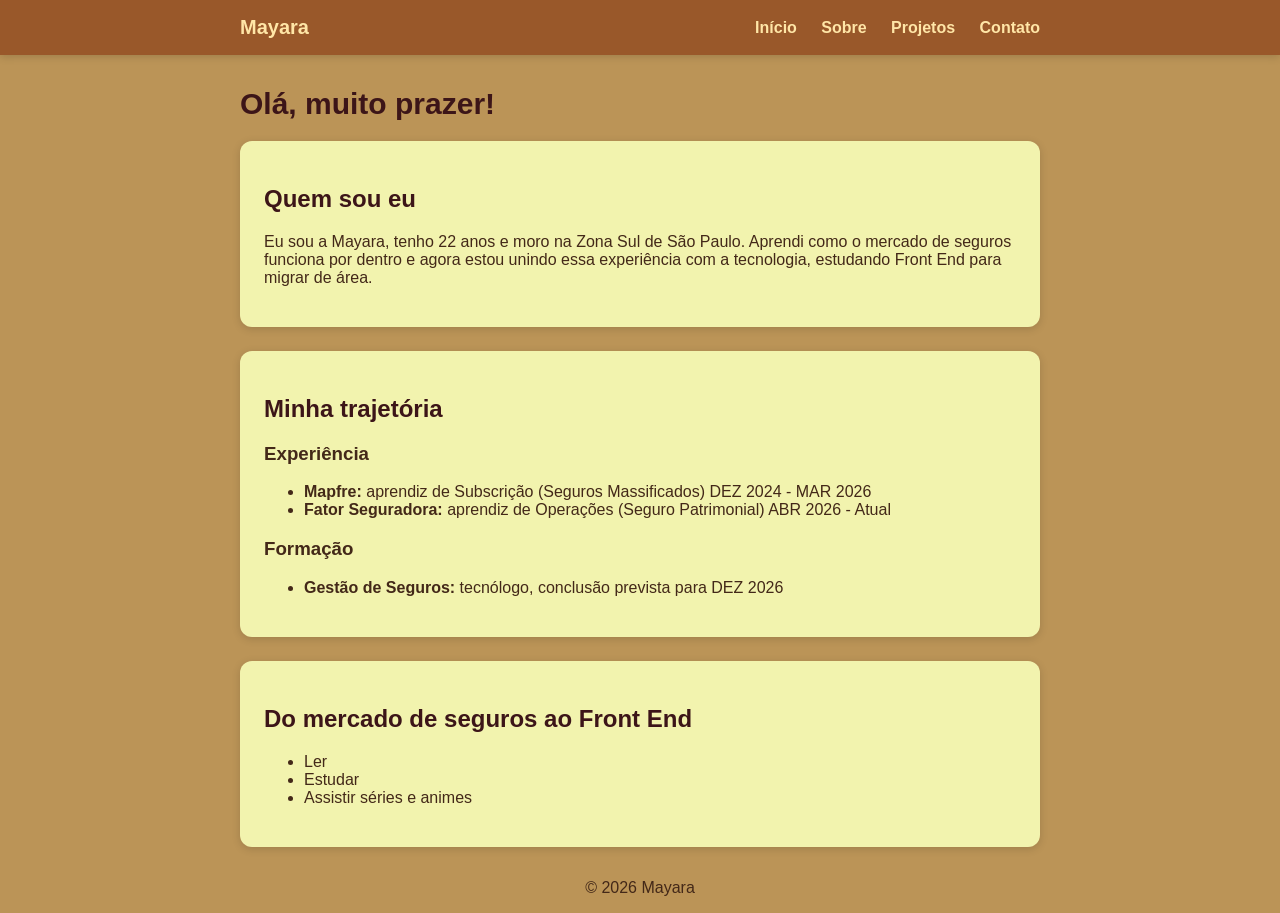
<file: index.html>
<!DOCTYPE html>
<html lang="pt-BR">
<head>
    <meta charset="UTF-8">
    <meta name="viewport" content="width=device-width, initial-scale=1.0">
    <title>Início</title>
    <link rel="stylesheet" href="CSS/style.css">
</head>
<body>
    <header>
        <div class="topo">
            <p><strong>Mayara</strong></p>
            <nav>
                <a href="index.html">Início</a>
                <a href="sobre.html">Sobre</a>
                <a href="projetos.html">Projetos</a>
                <a href="contato.html">Contato</a>
            </nav>
        </div>
    </header>

    <main>
        <h1>Olá, muito prazer!</h1>

        <section class="card">
            <h2>Quem sou eu</h2>
            <p> Eu sou a Mayara, tenho 22 anos e moro na Zona Sul de São Paulo. Aprendi como
                o mercado de seguros funciona por dentro e agora estou
                unindo essa experiência com a tecnologia, estudando
                Front End para migrar de área.</p>
        </section>

        <section class="card">
            <h2>Minha trajetória</h2>
            <h3> <p>Experiência</p></h3>
            <ul>
                <li><strong>Mapfre:</strong> aprendiz de Subscrição (Seguros Massificados) DEZ 2024 - MAR 2026</li>
                <li><strong>Fator Seguradora:</strong> aprendiz de Operações (Seguro Patrimonial) ABR 2026 - Atual</li>
            </ul>
            </p>

            <h3><p>Formação</p></h3>
            <ul>
                <li><strong>Gestão de Seguros:</strong> tecnólogo, conclusão prevista para DEZ 2026</li>
            </ul>

        </section>

        <section class="card">
            <h2>Do mercado de seguros ao Front End</h2>
            <ul>
                <li>Ler</li>
                <li>Estudar</li>
                <li>Assistir séries e animes</li>
            </ul>
        </section>
    </main>

    <footer>
        <p>&copy; 2026 Mayara</p>
    </footer>
</body>
</html>
</file>
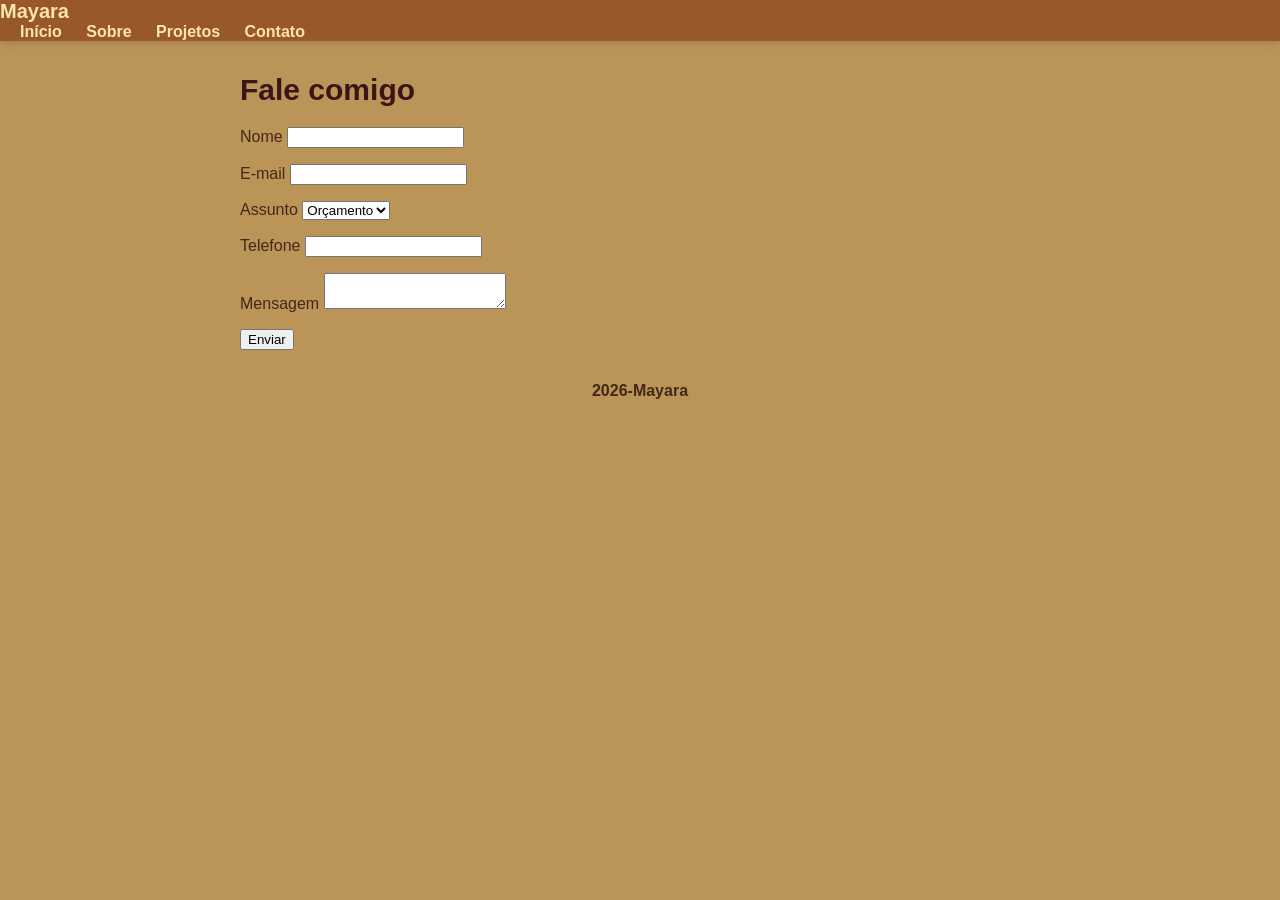
<file: contato.html>
<!DOCTYPE html>
<html lang="pt-BR">
<head>
    <meta charset="UTF-8">
    <title>Contato | Mayara</title>
    <link rel="stylesheet" href="CSS/style.css">
</head>
<body>
    <header>
    <p><strong>Mayara</strong></p>
    <nav>
        <a href="index.html">Início</a>
        <a href="sobre.html">Sobre</a>
        <a href="projetos.html">Projetos</a>
        <a href="contato.html">Contato</a>
    </nav>
    </header>
    <main>
        <h1>Fale comigo</h1>
        <form>
            <p>
                <label for="nome">Nome</label>
                <input type="text" id="nome" name="nome" required>
            </p>
            <p>
                <label for="email">E-mail</label>
                <input type="email" id="email" name="email" required>
            </p>
            <p>
                <label for="assunto">Assunto</label>
                <select id="assunto" name="assunto" required>
                    <option value="Orçamento">Orçamento</option>
                    <option value="Dúvida">Duvida</option>
                    <option value="Outro">Outro</option>
                </select>
            </p>
            <p> 
                <label for="telefone">Telefone</label>
                <input type="tel" id="telefone" name="telefone">
            </p>
            <p>
                <label for="mensagem">Mensagem</label>
                <textarea id="mensagem" name="mensagem"></textarea>
            </p>
            <button type="submit">Enviar</button>
        </form>
    </main>
    <footer><strong>2026-Mayara</strong></footer>
</body>
</html>
</file>
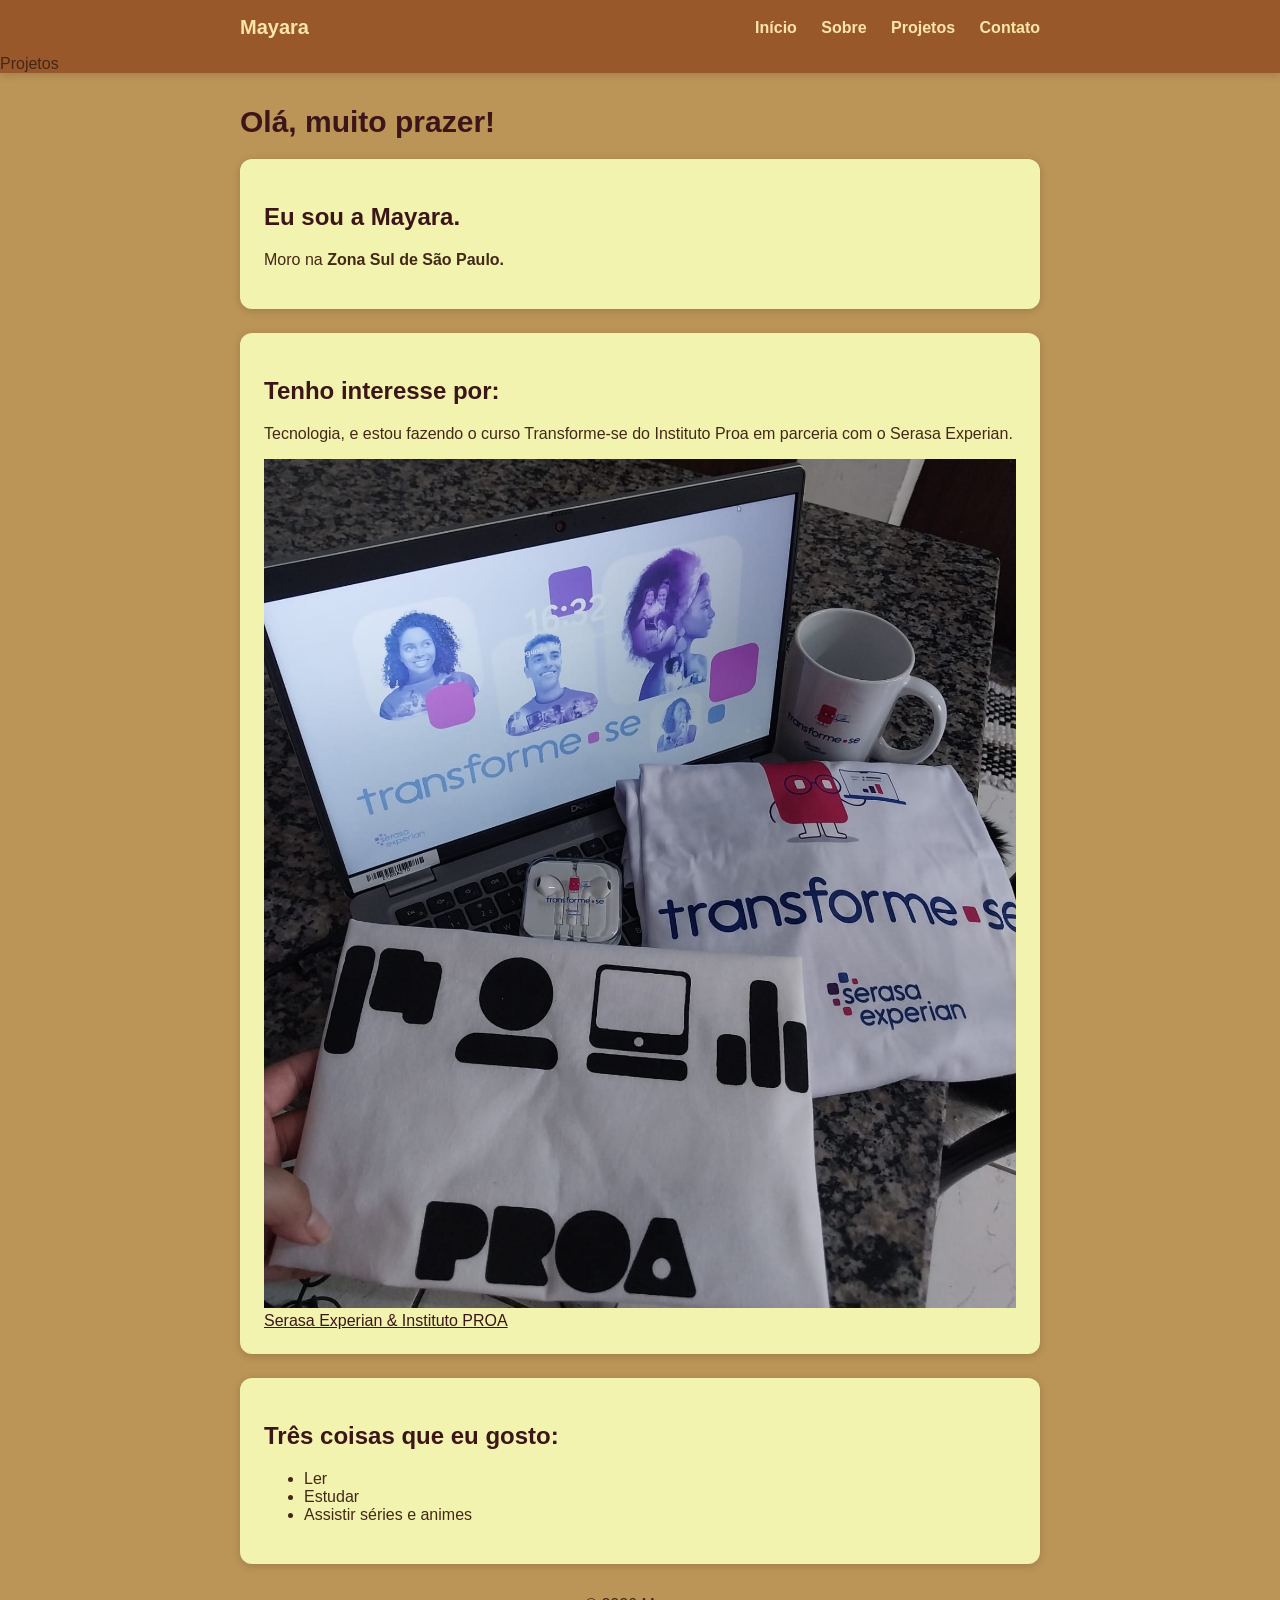
<file: projetos.html>
<!DOCTYPE html>
<html lang="pt-BR">
<head>
    <meta charset="UTF-8">
    <meta name="viewport" content="width=device-width, initial-scale=1.0">
    <title>Projetos</title>
    <link rel="stylesheet" href="CSS/style.css">
</head>
<body>
    <header>
        <div class="topo">
            <p><strong>Mayara</strong></p>
            <nav>
                <a href="index.html">Início</a>
                <a href="sobre.html">Sobre</a>
                <a href="projetos.html">Projetos</a>
                <a href="contato.html">Contato</a>
            </nav>
        </div>
        <div class=".projetos">Projetos</div>
    </header>

    <main>
        <h1>Olá, muito prazer!</h1>

        <section class="card">
            <h2>Eu sou a Mayara.</h2>
            <p>Moro na <strong>Zona Sul de São Paulo.</strong></p>
        </section>

        <section class="card">
            <h2>Tenho interesse por:</h2>
            <p>
                Tecnologia, e estou fazendo o curso Transforme-se do
                Instituto Proa em parceria com o Serasa Experian.
            </p>
            <img src="fotos/kit-curso.jpeg" alt="Kit do curso Transforme-se">
            <a href="https://conteudo.proa.org.br/trilha-tech" target="_blank" rel="noopener">
                Serasa Experian &amp; Instituto PROA
            </a>
        </section>

        <section class="card">
            <h2>Três coisas que eu gosto:</h2>
            <ul>
                <li>Ler</li>
                <li>Estudar</li>
                <li>Assistir séries e animes</li>
            </ul>
        </section>
    </main>

    <footer>
        <p>&copy; 2026 Mayara</p>
    </footer>
</body>
</html>
</file>
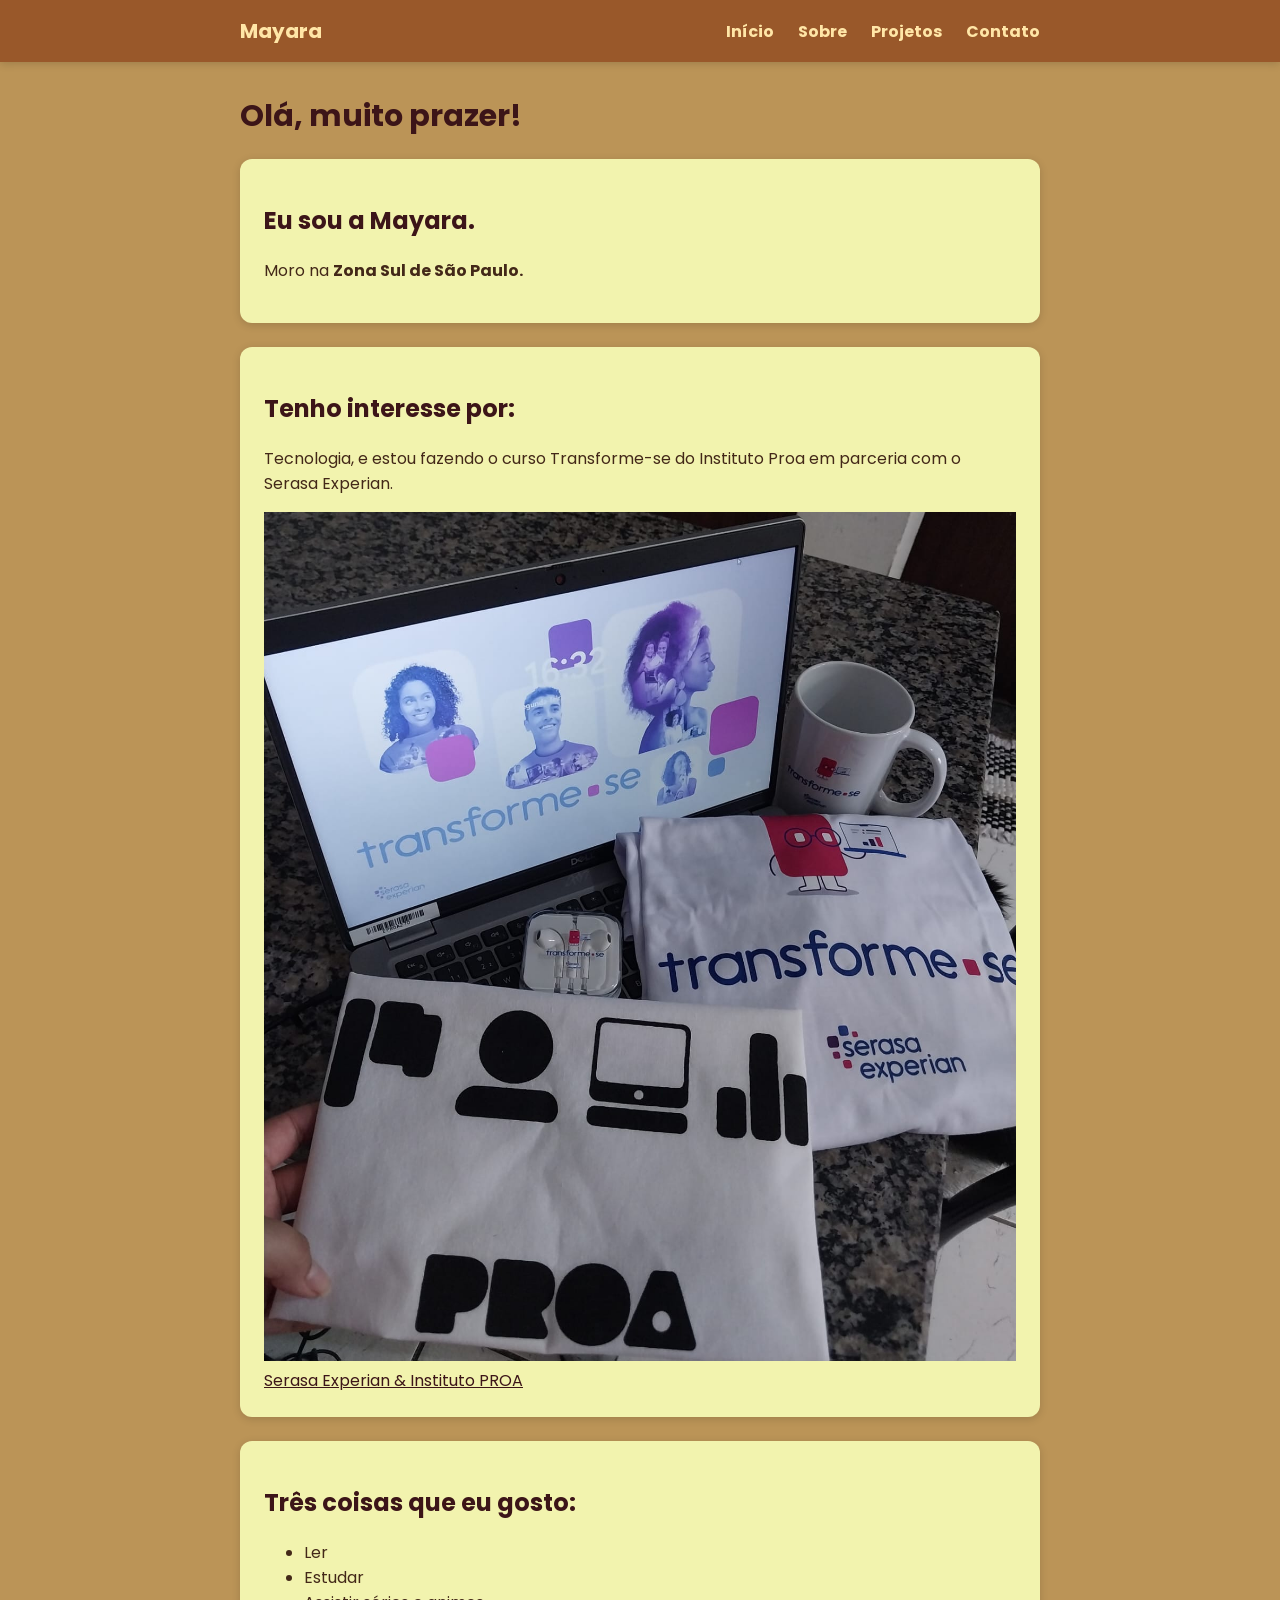
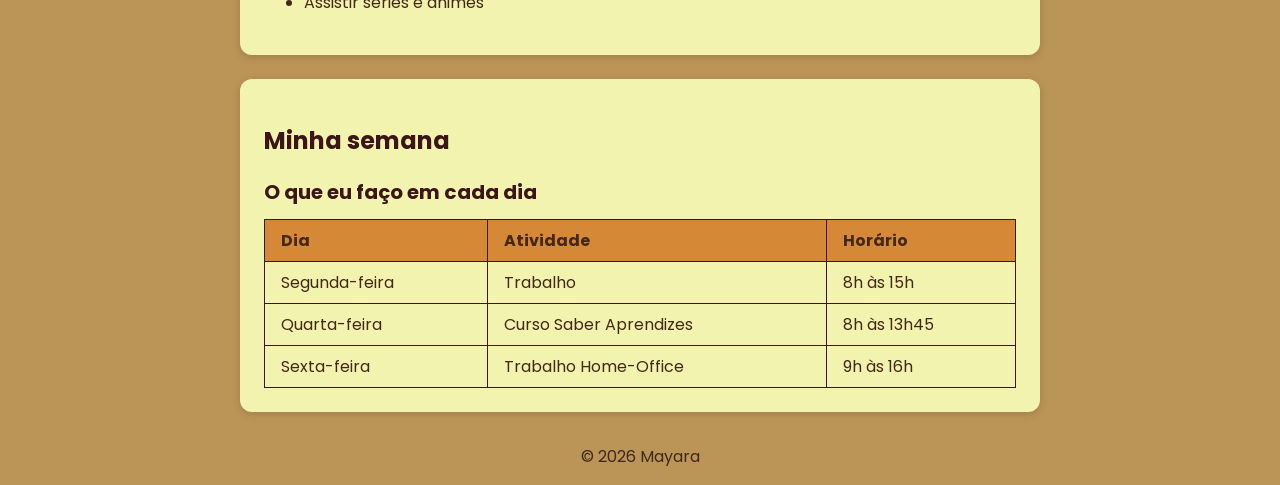
<file: sobre.html>
<!DOCTYPE html>
<html lang="pt-BR">
<head>
    <meta charset="UTF-8">
    <meta name="viewport" content="width=device-width, initial-scale=1.0">
    <title>Sobre mim</title>
    <link rel="stylesheet" href="CSS/style.css">
</head>
<body><link rel="stylesheet" href="https://fonts.googleapis.com/css2?family=Poppins:wght@400;700&display=swap">

    <header>
        <div class="topo">
            <p><strong>Mayara</strong></p>
            <nav>
                <a href="index.html">Início</a>
                <a href="sobre.html">Sobre</a>
                <a href="projetos.html">Projetos</a>
                <a href="contato.html">Contato</a>
            </nav>
        </div>
    </header>

    <main>
        <h1>Olá, muito prazer!</h1>
        <section class="card">
            <h2>Eu sou a Mayara.</h2>
            <p>Moro na <strong>Zona Sul de São Paulo.</strong></p>
        </section>

        <section class="card">
            <h2>Tenho interesse por:</h2>
            <p>
                Tecnologia, e estou fazendo o curso Transforme-se do
                Instituto Proa em parceria com o Serasa Experian.
            </p>
            <img src="fotos/kit-curso.jpeg" alt="Kit do curso Transforme-se">
            <a href="https://conteudo.proa.org.br/trilha-tech" target="_blank" rel="noopener">
                Serasa Experian &amp; Instituto PROA
            </a>
        </section>

        <section class="card">
            <h2>Três coisas que eu gosto:</h2>
            <ul>
                <li>Ler</li>
                <li>Estudar</li>
                <li>Assistir séries e animes</li>
            </ul>
        </section>

        <section class="card">
            <h2>Minha semana</h2>

            <table>
                <caption><strong>O que eu faço em cada dia</strong></caption>
                <tr>
                    <th>Dia</th>
                    <th>Atividade</th>
                    <th>Horário</th>
                </tr>
                <tr>
                    <td>Segunda-feira</td>
                    <td>Trabalho</td>
                    <td>8h às 15h</td>
                </tr>
                <tr>
                    <td>Quarta-feira</td>
                    <td>Curso Saber Aprendizes</td>
                    <td>8h às 13h45</td>
                </tr>
                <tr>
                    <td>Sexta-feira</td>
                    <td>Trabalho Home-Office</td>
                    <td>9h às 16h</td>
                </tr>
            </table>
        </section>
    </main>

    <footer>
        <p>&copy; 2026 Mayara</p>
    </footer>
</body>
</file>
<file: CSS/style.css>
body {
    background-color: #bb9457;
    color: #432818;
    font-family: "poppins", Arial, sans-serif;
    margin: 0;
}
h1 {
    color: #3c1518;
    font-size: 30px;
}
h2 {
    color: #3c1518;
}
a {
    color: #3c1518;
}
header {
    background-color: #99582a;
    box-shadow: 0 2px 8px rgba(0, 0, 0, 0.15);
    margin-bottom: 32px;
}
.topo {
    max-width: 800px;
    margin: auto;
    padding: 16px 0;
    display: flex;
    justify-content: space-between;
    align-items: center;
}
header p {
    margin: 0;
    font-size: 20px;
    color: #ffe6a7;
}
nav a {
    text-decoration: none;
    color: #ffe6a7;
    margin-left: 20px;
    font-weight: bold;
}
nav a:hover {
    color: #69140E;
}
footer {
    text-align: center;
    margin: 32px 0 16px;
}
img {
    max-width: 100%;
}
@media (max-width: 600px) {
    header{
        flex-direction: column;
        gap: 8px;
    }
h1 {
    font-size: 28px;
   }
}
main {
    max-width: 800px;
    margin: auto;
}
.card {
    background-color: #f2f3ae;
    padding: 24px;
    margin-bottom: 24px;
    border-radius: 12px;
    box-shadow: 0 2px 8px rgba(0, 0, 0, 0.15);
}
.card:hover{
    transform: translateY(6px);
    box-shadow: 0 10px 24px rgba(0.0, 0.0, 0.0, 0.25);
}
table {
    border-collapse: collapse;
    width: 100%;
}
caption {
    text-align: left;
    font-size: 20px;
    color: #3c1518;
    margin-bottom: 12px;
}
th, td {
    border: 1px solid #3c1518;
    padding: 8px 16px;
    text-align: left;
}
th {
    background-color: #D58936;
}
</file>
